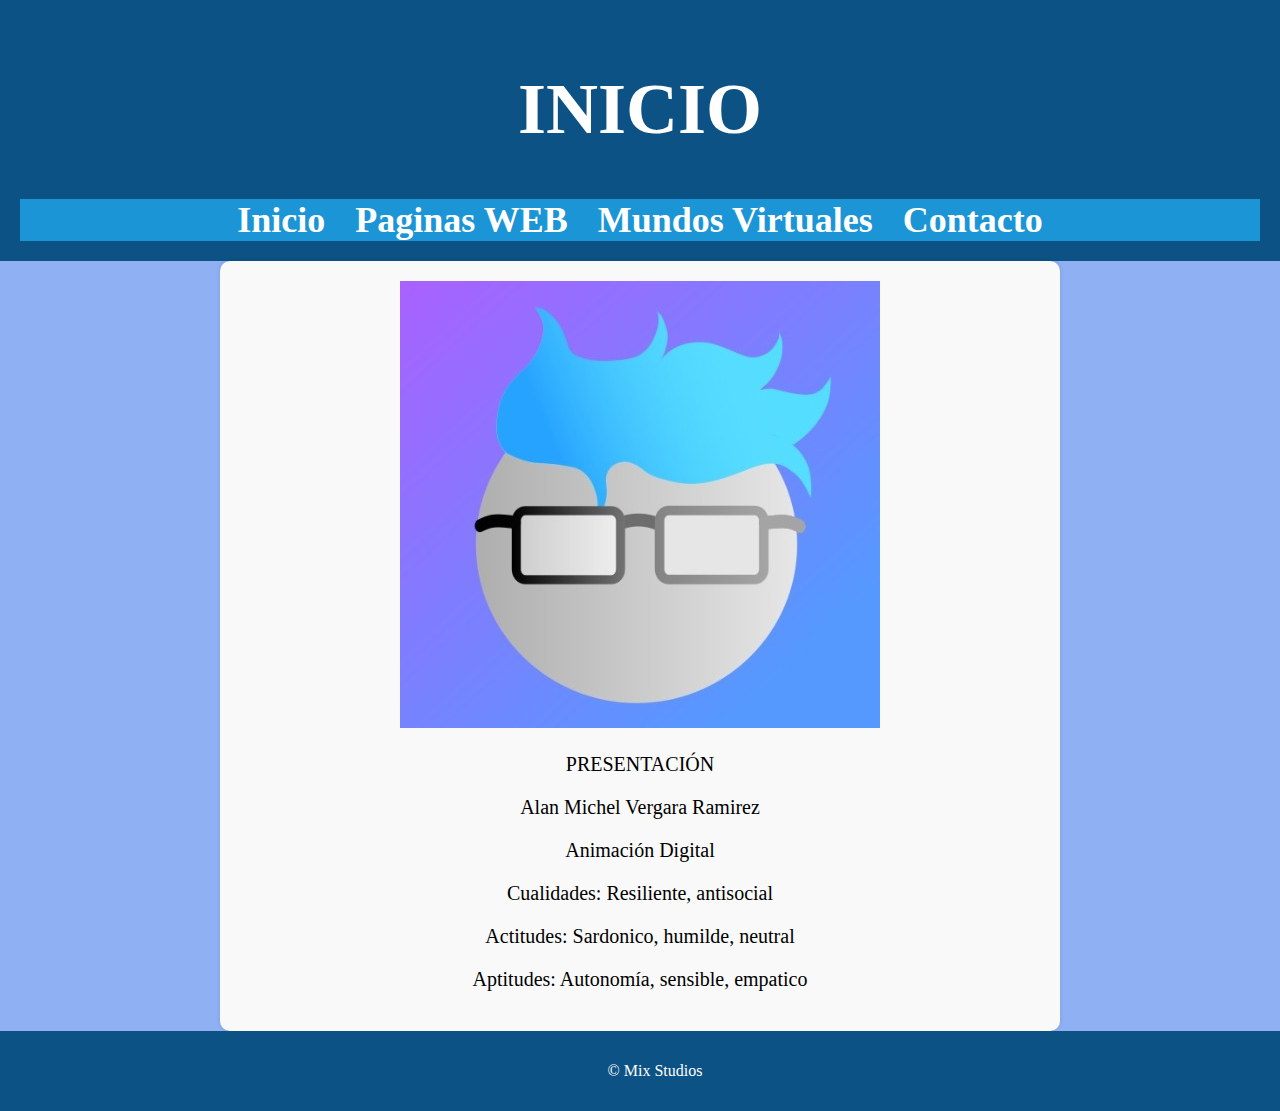
<file: index.html>
<!DOCTYPE html>
<html lang="es">
<head>
	<meta charset="UTF-8">
	<meta name="viewport" content="width=device-width, initial-scale=1.0">
	<title>Inicio</title>
	<link rel="stylesheet" href="css/inicio.css">
</head>
<body>
	<header>
		<h1>INICIO</h1>
		 <nav>
      <ul>
        <li><a href="index.html">Inicio</a></li>
        <li><a href="paginas.html">Paginas WEB</a></li>
        <li><a href="mundos.html">Mundos Virtuales</a></li>
        <li><a href="contacto.html">Contacto</a></li>
      </ul> 
    </nav>
    </header>

    <main>
    	<section>
            <img src="img/logosees.jpg" alt="Imagen Representativa">
            <p>PRESENTACIÓN</p>
            <p>Alan Michel Vergara Ramirez</p>
            <p>Animación Digital</p>
            <p>Cualidades: Resiliente, antisocial</p>
            <p>Actitudes: Sardonico, humilde, neutral</p>
            <p>Aptitudes: Autonomía, sensible, empatico </p>
      </section>
    </main>

    <footer>
    	<p>&copy Mix Studios</p>
    </footer>
</body>

</html>
</file>
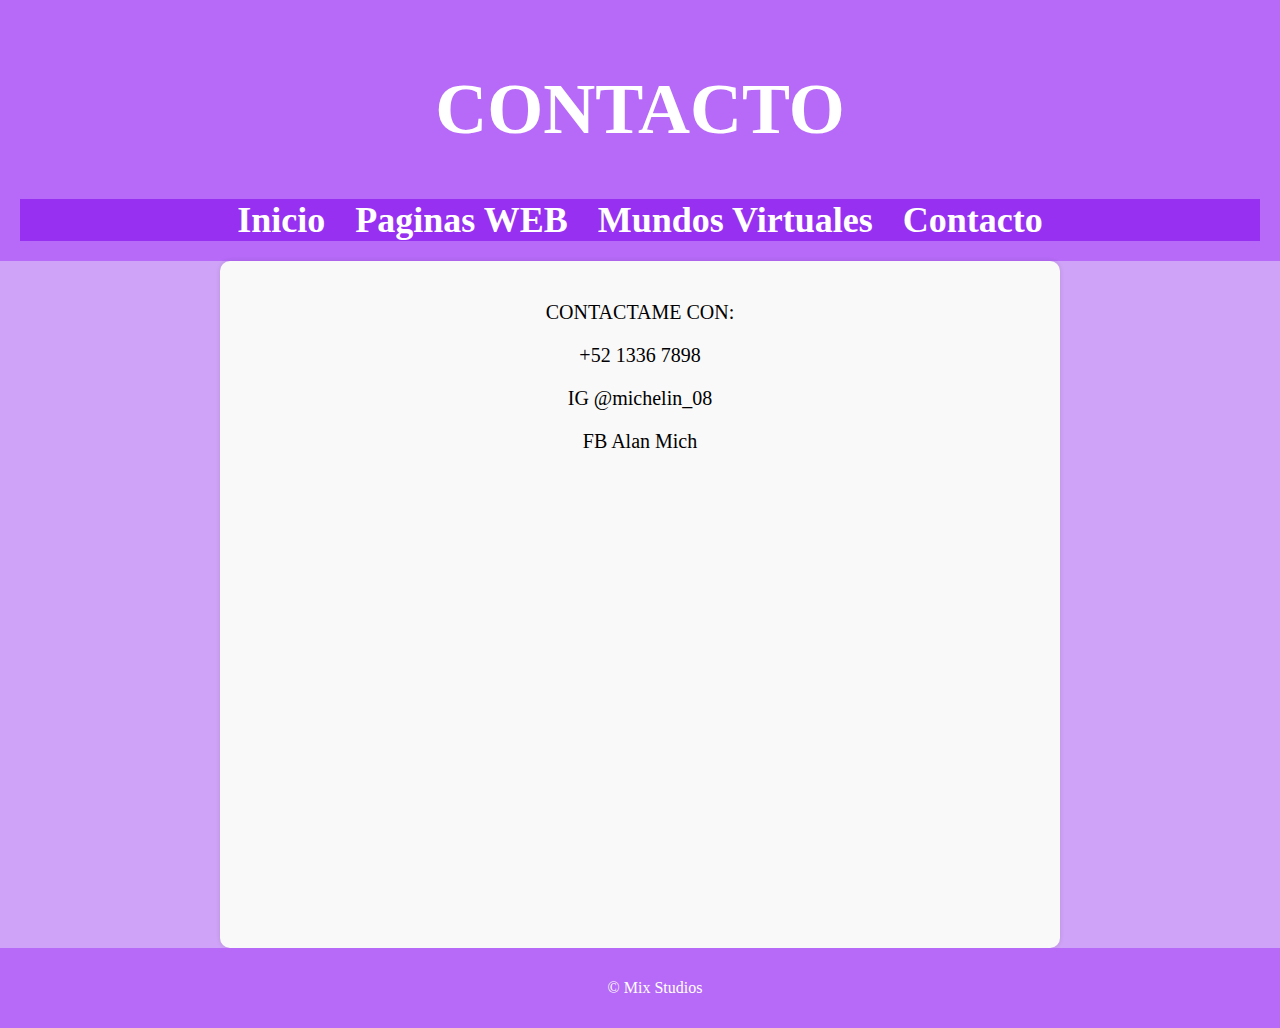
<file: contacto.html>
<!DOCTYPE html>
<html lang="es">
<head>
	<meta charset="UTF-8">
	<meta name="viewport" content="width=device-width, initial-scale=1.0">
	<title>Combinación menú</title>
	<link rel="stylesheet" href="css/contacto.css">
</head>
<body>
	<header>
		<h1>CONTACTO</h1>
		 <nav>
      <ul>
        <li><a href="index.html">Inicio</a></li>
        <li><a href="paginas.html">Paginas WEB</a></li>
        <li><a href="mundos.html">Mundos Virtuales</a></li>
        <li><a href="contacto.html">Contacto</a></li>
      </ul>
    </nav>
    </header>
    <main>
    	<section>
            <p>CONTACTAME CON:</p>
            <p>+52 1336 7898</p>
            <p>IG @michelin_08</p>
            <p>FB Alan Mich</p>
            <iframe src="https://www.google.com/maps/embed?pb=!1m18!1m12!1m3!1d3761.4075279038884!2d-99.11973632413219!3d19.481095039129094!2m3!1f0!2f0!3f0!3m2!1i1024!2i768!4f13.1!3m3!1m2!1s0x85d1f9002477d4c1%3A0x342b7b3ba54dda9d!2sLa%20Chingada%20Garnacha%20sucursal%20La%20Villa!5e0!3m2!1ses-419!2smx!4v1762573070674!5m2!1ses-419!2smx" width="600" height="450" style="border:0;" allowfullscreen="" loading="lazy" referrerpolicy="no-referrer-when-downgrade"></iframe>
            
      </section>
    </main>

    <footer>
    	<p>&copy Mix Studios</p>
    </footer>
</body>
</html>
</file>
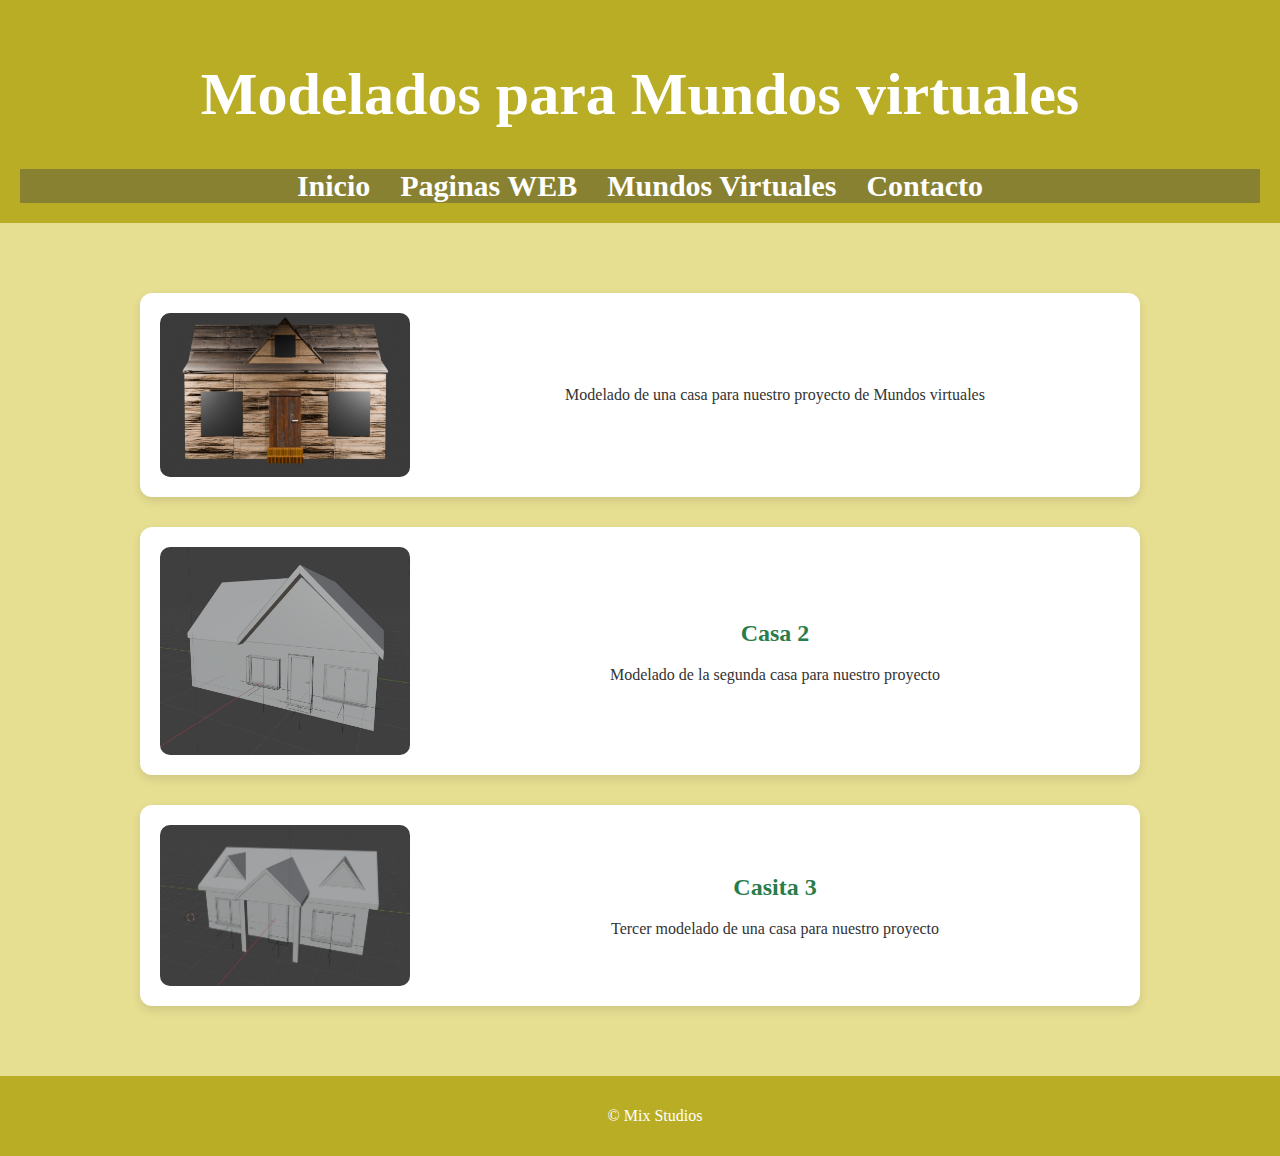
<file: mundos.html>
<!DOCTYPE html>
<html lang="es">
<head>
  <meta charset="UTF-8">
  <meta name="viewport" content="width=device-width, initial-scale=1.0">
  <title>MUNDOS VIRTUALES</title>
  <link rel="stylesheet" href="css/mundos.css">
</head>
<body>
  <header>
    <h1>Modelados para Mundos virtuales</h1>
    <nav>
      <ul>
        <li><a href="index.html">Inicio</a></li>
        <li><a href="paginas.html">Paginas WEB</a></li>
        <li><a href="mundos.html">Mundos Virtuales</a></li>
        <li><a href="contacto.html">Contacto</a></li>

      </ul>
    </nav>
  </header>
  <section class="contenedor">
    <div class="bloque">
      <img src="img/modelocasita.jpg" alt="Imagen 1">
      <div class="texto">
        <p>Modelado de una casa para nuestro proyecto de Mundos virtuales</p>
      </div>
    </div>

    <div class="bloque">
      <img src="img/modelado2.jpg" alt="Imagen 2">
      <div class="texto">
        <h2>Casa 2</h2>
        <p>Modelado de la segunda casa para nuestro proyecto</p>
      </div>
    </div>

    <div class="bloque">
      <img src="img/modelado3.jpg" alt="Imagen 3">
      <div class="texto">
        <h2>Casita 3</h2>
        <p>Tercer modelado de una casa para nuestro proyecto</p>
      </div>
    </div>
  </section>

  <footer>
      <p>&copy Mix Studios</p>
    </footer>

</body>
</html>
</file>
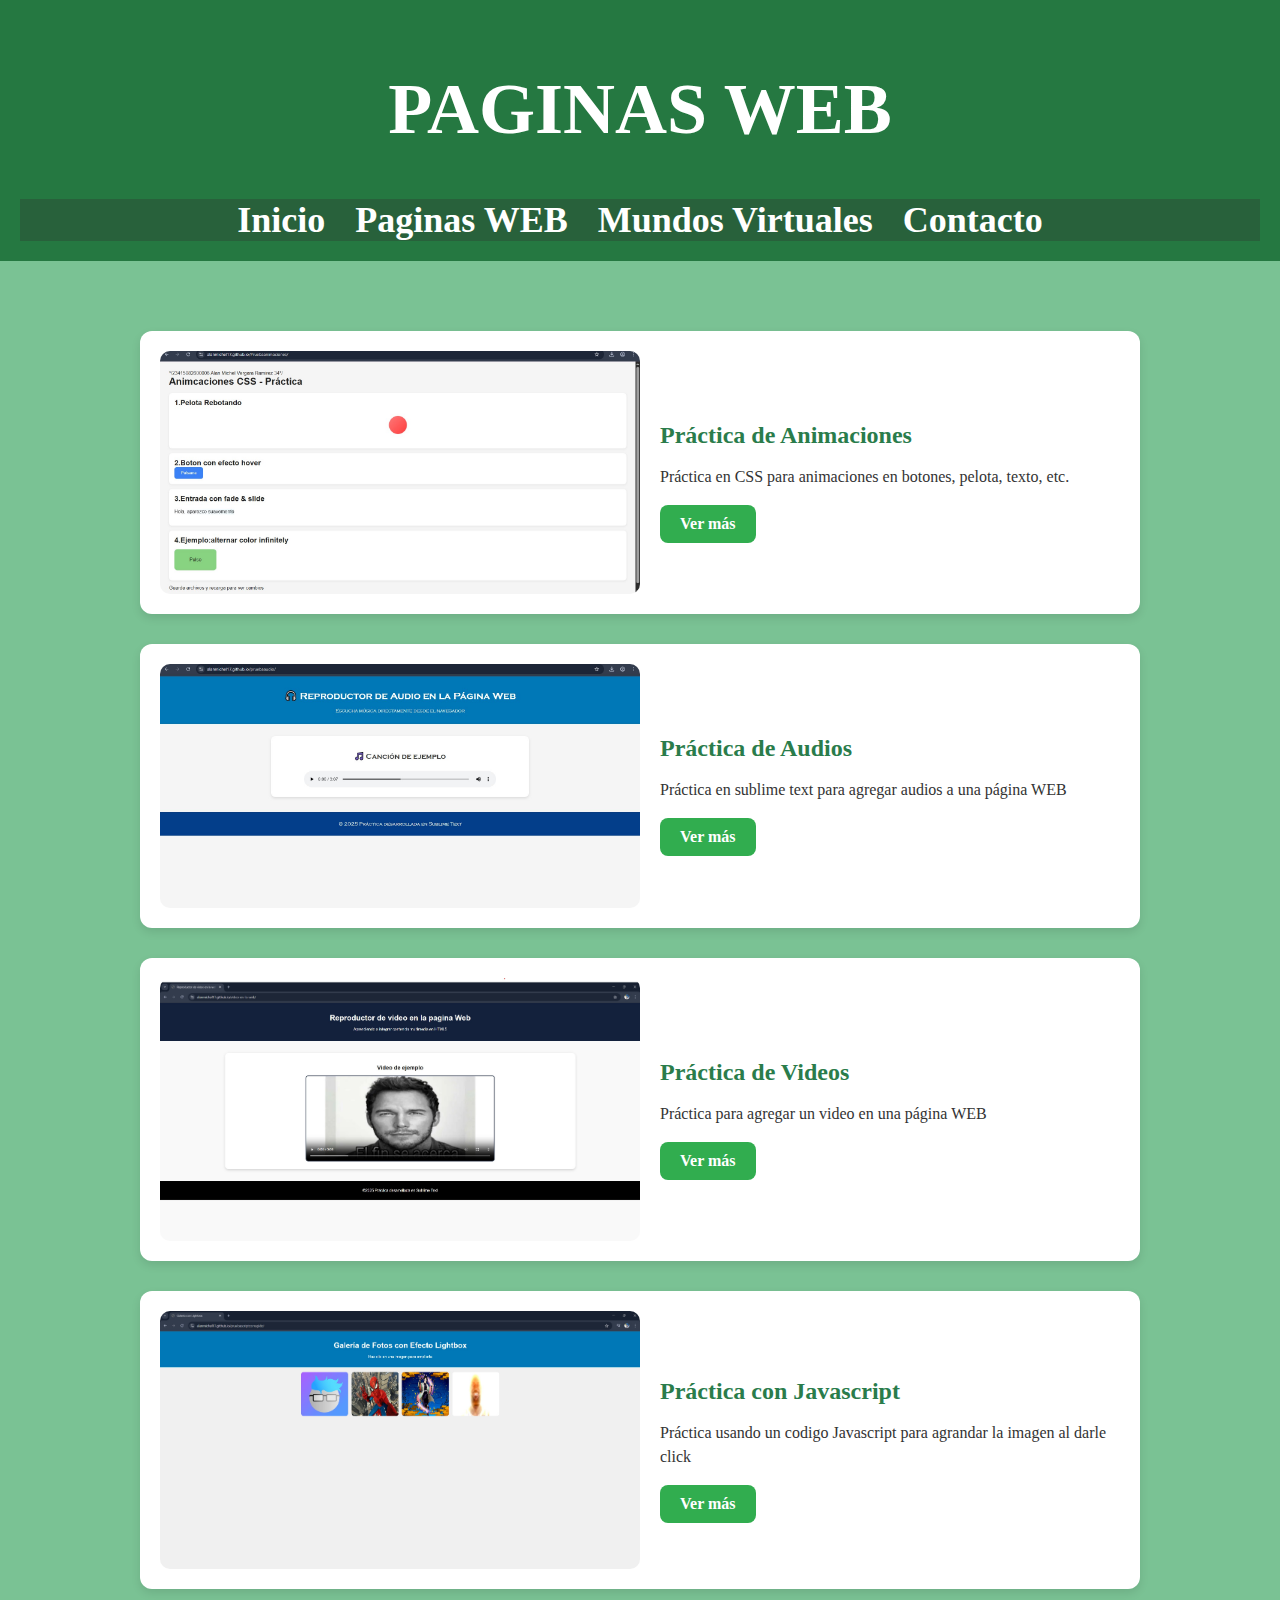
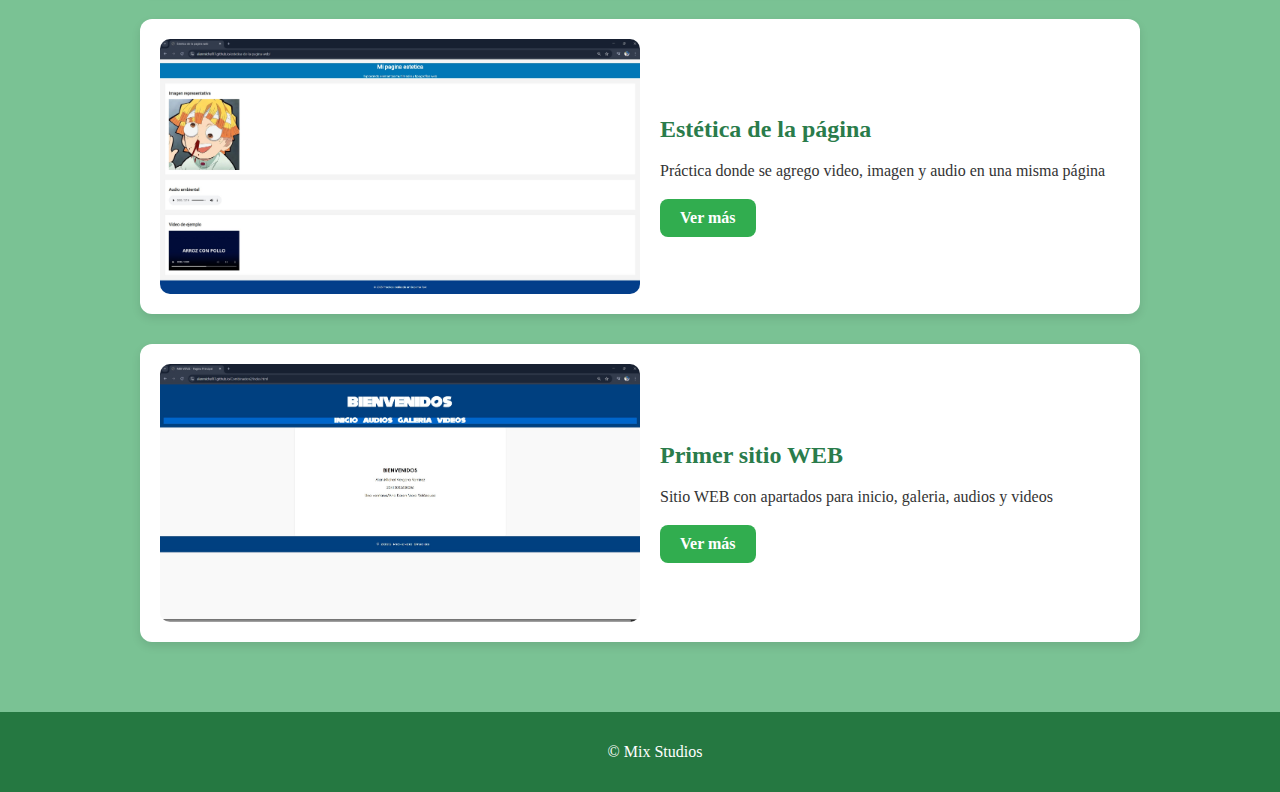
<file: paginas.html>
<!DOCTYPE html>
<html lang="es">
<head>
	<meta charset="UTF-8">
	<meta name="viewport" content="width=device-width, initial-scale=1.0">
	<title>Paginas</title>
	<link rel="stylesheet" href="css/paginas.css">
</head>
<body>
	<header>
		<h1>PAGINAS WEB</h1>
		 <nav>
      <ul>
        <li><a href="index.html">Inicio</a></li>
        <li><a href="paginas.html">Paginas WEB</a></li>
        <li><a href="mundos.html">Mundos Virtuales</a></li>
        <li><a href="contacto.html">Contacto</a></li>
      </ul>
    </nav>
    </header>
    <section class="contenedor">
    <div class="bloque">
      <img src="img/sitioanimaciones.jpg" alt="animacionescss">
      <div class="texto">
        <h2>Práctica de Animaciones</h2>
        <p>Práctica en CSS para animaciones en botones, pelota, texto, etc.</p>
        <a href="https://alanmichel17.github.io/pruebaaudio/" target="_blank" class="boton">Ver más</a>
      </div>
    </div>

    <div class="bloque">
      <img src="img/practicaaudio.jpg" alt="Audio">
      <div class="texto">
        <h2>Práctica de Audios</h2>
        <p>Práctica en sublime text para agregar audios a una página WEB</p>
        <a href="https://alanmichel17.github.io/pruebaaudio/" target="_blank" class="boton">Ver más</a>
      </div>
    </div>

    <div class="bloque">
      <img src="img/paginavideo.jpg" alt="Video">
      <div class="texto">
        <h2>Práctica de Videos</h2>
        <p>Práctica para agregar un video en una página WEB</p>
        <a href="https://alanmichel17.github.io/video-en-la-web/" target="_blank" class="boton">Ver más</a>
      </div>
    </div>

    <div class="bloque">
      <img src="img/efectolightbox.jpg" alt="animacionescss">
      <div class="texto">
        <h2>Práctica con Javascript</h2>
        <p>Práctica usando un codigo Javascript para agrandar la imagen al darle click</p>
        <a href="https://alanmichel17.github.io/pruebascriptcorregido/" target="_blank" class="boton">Ver más</a>
      </div>
    </div>

    <div class="bloque">
      <img src="img/esteticapagina.jpg" alt="Video">
      <div class="texto">
        <h2>Estética de la página</h2>
        <p>Práctica donde se agrego video, imagen y audio en una misma página</p>
        <a href="https://alanmichel17.github.io/estetica-de-la-pagina-web/" target="_blank" class="boton">Ver más</a>
      </div>
    </div>

      <div class="bloque">
      <img src="img/combinacion.jpg" alt="Video">
      <div class="texto">
        <h2>Primer sitio WEB</h2>
        <p>Sitio WEB con apartados para inicio, galeria, audios y videos</p>
        <a href="https://alanmichel17.github.io/Combinacion2/index.html" target="_blank" class="boton">Ver más</a>
      </div>
    </div>
  </section>

  <footer>
      <p>&copy Mix Studios</p>
    </footer>


</body>

</html>
</file>
<file: css/inicio.css>
body {
  font-family: Copperplate Gothic Light;
  margin: 0;
  padding: 0;
  background-color: #8FB0F2;
}

header {
  font-family: Century Gothic;
  font-size: 36px;
  background-color: #0C5285;
  color: white;
  padding: 20px;
  text-align: center;
}

nav ul {
  list-style: none;
  padding: 0;
  display: flex;
  justify-content: center;
  background-color: #1C95D6;
  margin: 0;
}

nav li {
  margin: 0 15px;
}

nav a {
  color: white;
  text-decoration: none;
  font-weight: bold;
}

nav a.active, nav a:hover {
  text-decoration: underline;
}

main {
  text-align: center;
  font-size: 20px;
  padding: 20px;
  max-width: 800px;
  margin: auto;
  background: #f9f9f9;
  border-radius: 10px;
  box-shadow: 0 0 5px rgba(0,0,0,0.1);
}

footer {
  text-align: center;
  padding: 15px;
  background-color: #0C5285;
  color: white;
  position: relative;
  bottom: 0;
  width: 100%;
}

form {
  display: flex;
  flex-direction: column;
}

input, textarea, button {
  margin-top: 10px;
  padding: 10px;
  font-size: 1em;
}

button {
  background-color: #004080;
  color: white;
  border: none;
  cursor: pointer;
}

button:hover {
  background-color:#003366;
}
</file>
<file: css/contacto.css>
body {
  font-family: Copperplate Gothic Light;
  margin: 0;
  padding: 0;
  background-color: #CFA3F7;
}

header {
  font-family: Franklin Gothic Demi Cond;
  font-size: 36px;
  background-color: #B66AF7;
  color: white;
  padding: 20px;
  text-align: center;
}

nav ul {
  list-style: none;
  padding: 0;
  display: flex;
  justify-content: center;
  background-color: #9730F0;
  margin: 0;
}

nav li {
  margin: 0 15px;
}

nav a {
  color: white;
  text-decoration: none;
  font-weight: bold;
}

nav a.active, nav a:hover {
  text-decoration: underline;
}
main {
  text-align: center;
  font-size: 20px;
  padding: 20px;
  max-width: 800px;
  margin: auto;
  background: #f9f9f9;
  border-radius: 10px;
  box-shadow: 0 0 5px rgba(0,0,0,0.1);
}

footer {
  text-align: center;
  padding: 15px;
  background-color: #B66AF7;
  color: white;
  position: relative;
  bottom: 0;
  width: 100%;
}

form {
  display: flex;
  flex-direction: column;
}
</file>
<file: css/mundos.css>
body {
  font-family: Race Sport;
  background: #E6DE91;
  margin: 0;
  padding: 0;
  text-align: center;
}

header {
  font-size: 30px;
  background-color: #B8AD25;
  color: white;
  padding: 20px;
}
nav ul {
  list-style: none;
  text-box: 20;
  padding: 0;
  display: flex;
  justify-content: center;
  background-color: #878131;
  margin: 0;
}

nav li {
  margin: 0 15px;
}

nav a {
  color: white;
  text-decoration: none;
  font-weight: bold;
}

nav a.active, nav a:hover {
  text-decoration: underline;
}
.galeria {
  display: flex;
  justify-content: center;
  flex-wrap: wrap;
  gap: 15px;
  margin: 20px;
}

.galeria img {
  width: 200px;
  border-radius: 10px;
  cursor: pointer;
  transition: transform 0.3s;
}

.galeria img:hover {
  transform: scale(2);
}

.lightbox {
  display: none;
  position: fixed;
  z-index: 10;
  padding-top: 60px;
  left: 0;
  top: 0;
  width: 100%;
  height: 100%;
  background-color: rgba(0,0,0,0.9);
}

.lightbox-contenido {
  margin: auto;
  display: block;
  width: 80%;
  max-width: 700px;
}

.cerrar {
  position: absolute;
  top: 30px;
  right: 50px;
  color: white;
  font-size: 40px;
  cursor: pointer;
}

#caption {
  color: white;
  text-align: center;
  margin-top: 10px;
}
.contenedor {
  display: flex;
  flex-direction: column;
  gap: 30px;
  max-width: 1000px;
  margin: 50px auto;
  padding: 20px;
}

.bloque {
  display: flex;
  align-items: center;
  gap: 20px;
  background-color: white;
  padding: 20px;
  border-radius: 12px;
  box-shadow: 0 4px 10px rgba(0, 0, 0, 0.1);
}

.bloque img {
  width: 250px;
  border-radius: 10px;
  object-fit: cover;
}

.texto {
  flex: 1;
}

.texto h2 {
  color: #2a7c4b;
  margin-bottom: 10px;
}

.texto p {
  color: #333;
  line-height: 1.5;
}

/* 💡 Responsivo para pantallas pequeñas */
@media (max-width: 700px) {
  .bloque {
    flex-direction: column;
    text-align: center;
  }

  .bloque img {
    width: 100%;
    max-width: 400px;
  }
}

.galeria img {
  width: 100%;
  border-radius: 10px;
  box-shadow: 0 0 5px rgba(0,0,0,0.2);
  transition: transform 0.3s ease;
}

.galeria img:hover {
  transform: scale(1.05); 
}

footer {
  text-align: center;
  padding: 15px;
  background-color: #B8AD25;
  color: white;
  position: relative;
  bottom: 0;
  width: 100%;
}
</file>
<file: css/paginas.css>
body {
  font-family: Copperplate Gothic Light;
  margin: 0;
  padding: 0;
  background-color: #7AC294;
}

header {
  font-family: Impact;
  font-size: 36px;
  background-color: #257841;
  color: white;
  padding: 20px;
  text-align: center;
}

nav ul {
  list-style: none;
  padding: 0;
  display: flex;
  justify-content: center;
  background-color: #28613B;
  margin: 0;
}

nav li {
  margin: 0 15px;
}

nav a {
  color: white;
  text-decoration: none;
  font-weight: bold;
}

nav a.active, nav a:hover {
  text-decoration: underline;
}

.contenedor {
  display: flex;
  flex-direction: column;
  gap: 30px;
  max-width: 1000px;
  margin: 50px auto;
  padding: 20px;
}

.bloque {
  display: flex;
  align-items: center;
  gap: 20px;
  background-color: white;
  padding: 20px;
  border-radius: 12px;
  box-shadow: 0 4px 10px rgba(0, 0, 0, 0.1);
}

.bloque img {
  width: 50%;
  border-radius: 10px;
  object-fit: cover;
}

.texto {
  flex: 1;
}

.texto h2 {
  color: #2a7c4b;
  margin-bottom: 10px;
}

.texto p {
  color: #333;
  line-height: 1.5;
}

.boton {
  display: inline-block;
  background-color: #31ad4f;
  color: white;
  text-decoration: none;
  padding: 10px 20px;
  border-radius: 8px;
  font-weight: bold;
  transition: background-color 0.3s ease, transform 0.2s ease;
}

.boton:hover {
  background-color: #26863c;
  transform: scale(1.05);
}

/* 💡 Responsivo para pantallas pequeñas */
@media (max-width: 700px) {
  .bloque {
    flex-direction: column;
    text-align: center;
  }

  .bloque img {
    width: 100%;
    max-width: 400px;
  }

}

footer {
  text-align: center;
  padding: 15px;
  background-color: #257841;
  color: white;
  position: relative;
  bottom: 0;
  width: 100%;
}
</file>
